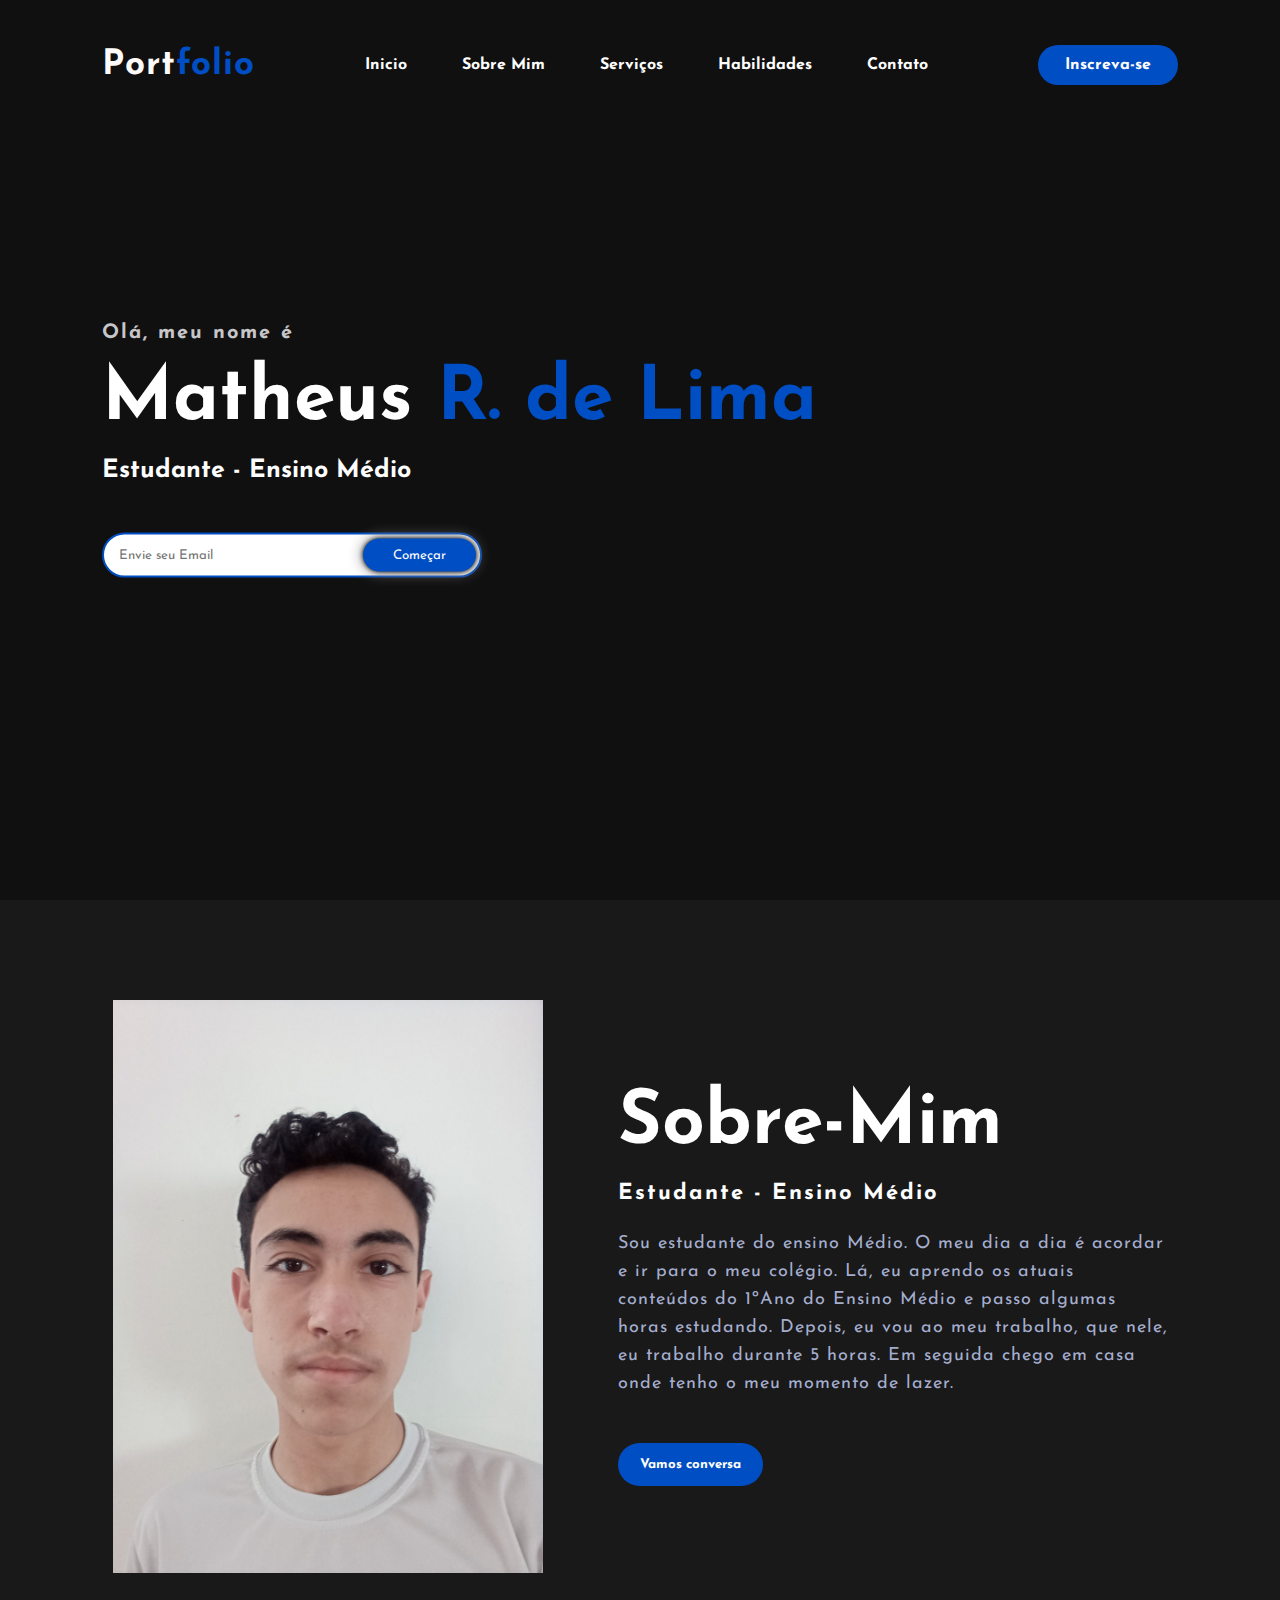
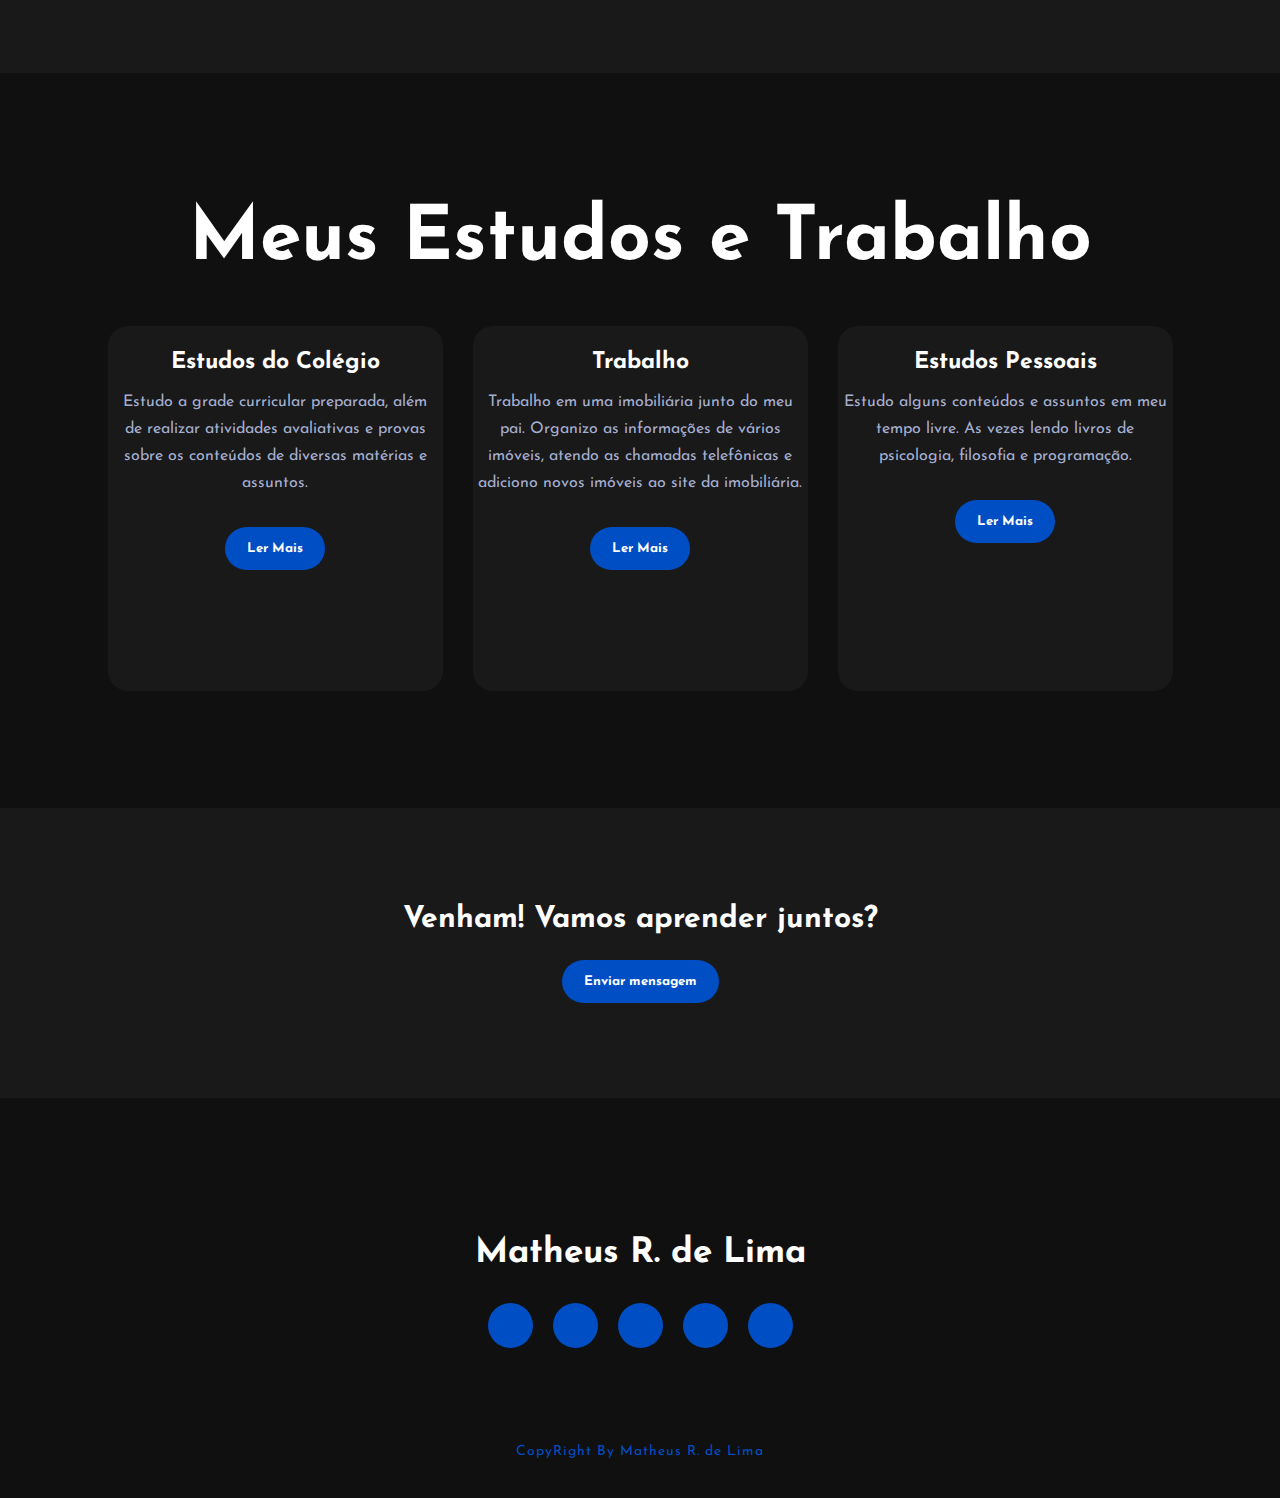
<file: index.html>
<DOCTYPE html>
<html lang="pt-br">
<head>
    <meta charset="UTF-8">
    <meta http-equiv="X-UA-Compatible" content="IE=edge">
    <meta name="viewport" content="width=device-width, initial-scale=1.0">
    <link rel="stylesheet" href="style.css">
    <link rel="preconnect" href="https://fonts.gstatic.com">
    <link href="https://fonts.googleapis.com/css2?family=Josefin+Sans:ital,wght@0,100;0,200;0,300;0,400;0,500;0,600;0,700;1,100;1,200;1,300;1,400;1,500;1,600;1,700&display=swap" rel="stylesheet">
    <link rel="stylesheet" href="https://cdnjs.cloudflare.com/ajax/libs/font-awesome/5.15.3/css/all.min.css" integrity="sha512-iBBXm8fW90+nuLcSKlbmrPcLa0OT92xO1BIsZ+ywDWZCvqsWgccV3gFoRBv0z+8dLJgyAHIhR35VZc2oM/gI1w==" crossorigin="anonymous" referrerpolicy="no-referrer" />
    <title>Portfolio website</title>
</head>
<body>
    <header>
        <nav>
            <h2 class="logo">Port<span>folio</span></h2><!--Logo-->
            <ul class="cabeçalho-link">
                <li><a href="index.html">Inicio</a></li>
                <li><a href="#">Sobre mim</a></li>
                <li><a href="#">Serviços</a></li>
                <li><a href="#">Habilidades</a></li>
                <li><a href="contato.html">Contato</a></li>
            </ul><!--cabeçalho-link-->
            <a href="#" class="btn">Inscreva-se</a>
        </nav>

        <div class="Main">
            <h4>Olá, meu nome é</h4>
            <h1>Matheus <span>R. de Lima</span></h1>
            <h3>Estudante - Ensino Médio</h3>
            <div class="Container-btn">
                <form>
                    <input type="email" nome="email" id="mail" placeholder="Envie seu Email">
                    <input type="submit" name="submit" value="Começar">
                </form>
            </div><!--Container-btn-->
        </div><!--Main-->
    </header><!--Header-->

    <!--Começo-da-seção-sobre-->

    <section class="background-color-Sobre">
        <div class="main-sobre">
            <img src="IMG_20221116_162859_433.jpg" alt="Foto_Matheus">
            <div class="Text-sobre">
                <h2>Sobre-Mim</h2>
                <h5>Estudante - Ensino Médio</span></h5>
                <p>Sou estudante do ensino Médio. O meu dia a dia é acordar e ir para o meu colégio. Lá, eu aprendo os atuais conteúdos do 1ºAno do Ensino Médio e passo algumas horas estudando. Depois, eu vou ao meu trabalho, que nele, eu trabalho durante 5 horas. Em seguida chego em casa onde tenho o meu momento de lazer.</p>
                <button type="button">Vamos conversa</button><!--Button-->
            </div><!--Text-sobre-->
        </div><!--main-sobre-->
    </section><!--background-color-Sobre-->

    <!--Começo-da-seção-nossos-serviços-->

    <div class="Container-serviços">
        <div class="title">
            <h2>Meus Estudos e Trabalho</h2>
        </div><!--title-->

        <div class="Caixa">
            <div class="Card">
                <i class="fas fa-bars"></i>
                <h5>Estudos do Colégio</h5>
                <div class="Paragrafo-button">
                    <p style="margin: 5px;">Estudo a grade curricular preparada, além de realizar atividades avaliativas e provas sobre os conteúdos de diversas matérias e assuntos.
                    </p>
                    <button type="button">Ler Mais</button><!--button-->
                </div><!--Paragrafo-button-->
            </div><!--Card-->

            <div class="Card">
                <i class="fas fa-user"></i>
                <h5>Trabalho</h5>
                <div class="Paragrafo-button">
                    <p style="margin: 5px;">Trabalho em uma imobiliária junto do meu pai. Organizo as informações de vários imóveis, atendo as chamadas telefônicas e adiciono novos imóveis ao site da imobiliária.</p>
                    <button type="button">Ler Mais</button><!--button-->
                </div><!--Paragrafo-button-->
            </div><!--Card-->

            <div class="Card">
                <i class="fas fa-bell"></i>
                <h5>Estudos Pessoais</h5>
                <div class="Paragrafo-button">
                    <p style="margin: 5px;">Estudo alguns conteúdos e assuntos em meu tempo livre. As vezes lendo livros de psicologia, filosofia e programação.</p>
                    <button type="button">Ler Mais</button><!--button-->
                </div><!--Paragrafo-button-->
            </div><!--Card-->
        </div><!--Caixa-->
    </div><!--Conatiner-serviços-->
    
    <!--Contatos-->
    <div class="me-contate">
        <p>Venham! Vamos aprender juntos?</p>
        <button type="button">Enviar mensagem</button><!--button-->
    </div><!--me-contate-->

    <!--Rodapé--->
    <footer>
        <h6 style="margin: 10px;">Matheus R. de Lima</h6>
        <div class="Redes-sociais">
            <a href="#"><i class="fab fa-facebook-f"></i></a>
            <a href="#"><i class="fab fa-instagram"></i></a>
            <a href="#"><i class="fab fa-youtube"></i></a>
            <a href="#"><i class="fab fa-whatsapp web"></i></a>
            <a href="#"><i class="fab fa-github"></i></a>
        </div><!--Redes-sociais-->
        <p class="end">CopyRight By Matheus R. de Lima</p>
    </footer>

</body>
</html>
</file>
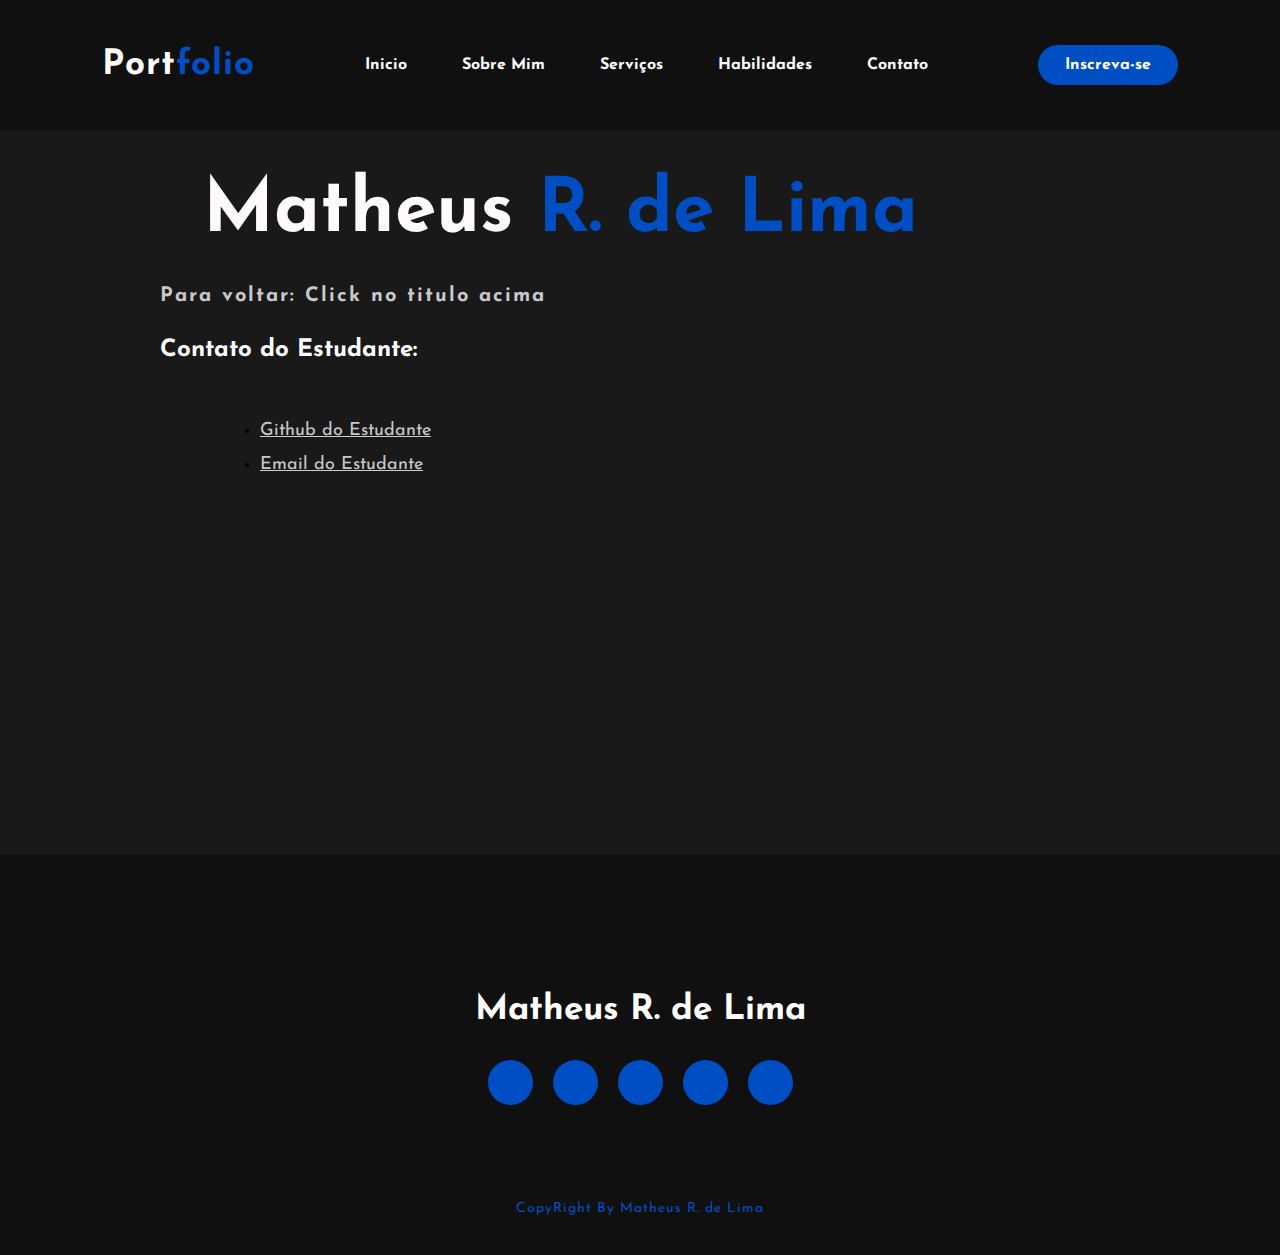
<file: contato.html>
<DOCTYPE html>
<html lang="pt-br">
<head>
    <meta charset="UTF-8">
    <meta http-equiv="X-UA-Compatible" content="IE=edge">
    <meta name="viewport" content="width=device-width, initial-scale=1.0">
    <link rel="stylesheet" href="contato.css">
    <link rel="preconnect" href="https://fonts.gstatic.com">
    <link href="https://fonts.googleapis.com/css2?family=Josefin+Sans:ital,wght@0,100;0,200;0,300;0,400;0,500;0,600;0,700;1,100;1,200;1,300;1,400;1,500;1,600;1,700&display=swap" rel="stylesheet">
    <link rel="stylesheet" href="https://cdnjs.cloudflare.com/ajax/libs/font-awesome/5.15.3/css/all.min.css" integrity="sha512-iBBXm8fW90+nuLcSKlbmrPcLa0OT92xO1BIsZ+ywDWZCvqsWgccV3gFoRBv0z+8dLJgyAHIhR35VZc2oM/gI1w==" crossorigin="anonymous" referrerpolicy="no-referrer" />
    <title>Portfolio website - Contato</title>
</head>
<body>
    <header>
        <nav>
            <h2 class="logo">Port<span>folio</span></h2><!--Logo-->
            <ul class="cabeçalho-link">
                <li><a href="index.html">Inicio</a></li>
                <li><a href="#">Sobre mim</a></li>
                <li><a href="#">Serviços</a></li>
                <li><a href="#">Habilidades</a></li>
                <li><a href="contato.html">Contato</a></li>
            </ul><!--cabeçalho-link-->
            <a href="#" class="btn">Inscreva-se</a>
        </nav>
    </header>
    <main>
        <section class="corpo">
            <div class="conteudo">
                <h1 class="titulo-principal"><a href="index.html" style="text-decoration: none; color: rgb(255, 251, 251);">Matheus <span>R. de Lima</span></a></h1>
                <br>
                <h4 style="color: rgba(250, 249, 252, 0.8)">Para voltar: Click no titulo acima</h4>
                <br>
                <br>
                <div class="contato">
                    <h2 style="color: #fff;">Contato do Estudante:</h2>
                    <div class="texto">
                        <ul>
                            <li><a href="https://github.com/MatheusRamosn29" rel="external" target="_blank" class="anc_texto"> Github do Estudante</a></li>
                            <br>
                            <li><a href="https://mail.google.com/mail/u/0/?fs=1&to=ramosde.lima.matheus@escola.pr.gov.br&tf=cm" rel="external" target="_blank" class="anc_texto">Email do Estudante</a></li>
                        </ul>
                    </div>
                </div>
            </div>
        </section>
    </main>                    
        
    <footer>
        <h6 style="margin: 10px;">Matheus R. de Lima</h6>
        <div class="Redes-sociais">
            <a href="#"><i class="fab fa-facebook-f"></i></a>
            <a href="#"><i class="fab fa-instagram"></i></a>
            <a href="#"><i class="fab fa-youtube"></i></a>
            <a href="#"><i class="fab fa-whatsapp web"></i></a>
            <a href="#"><i class="fab fa-github"></i></a>
        </div><!--Redes-sociais-->
        <p class="end">CopyRight By Matheus R. de Lima</p>
    </footer>
    
</body>
</html>
</file>
<file: style.css>
*{
    padding: 0;
    margin: 0;
    font-family: 'Josefin Sans', sans-serif;
    box-sizing: border-box;
}
    
header{
    background-color: #101010;
    background-size: cover;
    background-position: center;
    height: 100vh;
    width: 100%;
}

nav{
    display: flex;
    align-items: center;
    justify-content: space-between;
    padding: 45px;
    padding-left: 8%;
    padding-right: 8%;
}

.logo{
    color: rgb(255, 251, 251);
    font-size: 35px;
    cursor: pointer;
    letter-spacing: 1px;
}

h1{
    color: #fff;
    margin: 20px 0px 20px;
    font-size: 75px;
}

h3{
    color: #fff;
    font-size: 25px;
    margin-bottom: 50px;
}

h4{
    color: rgba(250, 249, 252, 0.8);
    letter-spacing: 2px;
    font-size: 20px;
}

h5{
    color: #fff;
    font-size: 23px;
    margin-bottom: 15px;
}

span{
    color: #004ec4;
}

nav ul li{
    list-style-type: none;
    display: inline-block;
    padding: 10px  25px;
}

nav ul li a{
    color: #fff;
    text-decoration: none;
    font-weight: bold;
    text-transform: capitalize;
}

nav ul li a:hover{
    color: #004ec4;
    transform: scale(1.2);
}

.btn{
    background-color: #004ec4;
    color: #fff;
    text-decoration: none;
    border: 2px solid transparent;
    font-weight: bold;
    padding: 10px 25px;
    border-radius: 30px;
    transition: 0.4s;
}

.btn:hover{
    transform: scale(1.2);
}

.Main{
    position: absolute;
    top: 50%;
    left: 8%;
    transform: translateY(-50%);
}

.Main span{
    color: #004ec4;
}



.Container-btn form{
    width: 380px;
    max-width: 100%;
    position: relative;
}

.Container-btn form input:first-child{
    display: inline-block;
    width: 100%;
    padding: 14px 130px 14px 15px;
    border: 2px solid #004ec4;
    border-radius: 30px;
    outline: none;
}

.Container-btn form input:last-child{
    position: absolute;
    display: inline-block;
    outline: none;
    border: none;
    padding: 10px 30px;
    border-radius: 30px;
    background-color: #004ec4;
    color: #fff;
    box-shadow: 0px 0px 5px #000, 0px 0px 15px #858585;
    right: 6px;
    top: 6px;
}

.background-color-Sobre{
    background-color: #191919;
    width: 100%;
    padding: 100px 0px;
}

.background-color-Sobre img{
    width: 430px;
    height: auto;
}

.Text-sobre{
    width: 550px;
}

.main-sobre{
    display: flex;
    align-items: center;
    justify-content: space-around;
    width: 1130px;
    margin: 0 auto;
}

.Text-sobre h2{
    color: #fff;
    font-size: 75px;
    text-transform: capitalize;
    margin-bottom: 20px;
}

.Text-sobre h5{
    color: #fff;
    letter-spacing: 2px;
    font-size: 22px;
    margin-bottom: 25px;
    text-transform: capitalize;
}

.Text-sobre p{
    color: #ccd8ffcc;
    letter-spacing: 1px;
    line-height: 28px;
    font-size: 18px;
    margin-bottom: 45px;
}

button{
    background-color: #004ec4;
    color: #fff;
    text-transform: none;
    border: 2px solid transparent;
    font-weight: bold;
    padding: 13px 20px;
    border-radius: 30px;
    transition: 0.4s;
}

button:hover{
    background-color: transparent;
    border: 2px solid #004ec4;
    cursor: pointer;
}

.Container-serviços{
    background-color: #101010;
    width: 100%;
    padding: 100px 0px;
}

.title h2{
    color: #fff;
    font-size: 75px;
    width: 1130px;
    margin: 30px auto;
    text-align: center;
}

.Caixa{
    display: flex;
    justify-content: center;
    align-items: center;
    min-height: 400px;
    flex-wrap: wrap;
}

.Card{
    background: #191919;
    height: 365px;
    width: 335px;
    border-radius: 20px;
    margin: 15px;
    position: relative;
    overflow: hidden;
    text-align: center;
}

.Card i{
    font-size: 50px;
    display: block;
    text-align: center;
    margin: 25px 0px;
    color: #004ec4;
}



.Paragrafo-button{
    color: #ccd8ffcc;
    font-size: 16px;
    line-height: 27px;
    margin-bottom: 25px;
}

.Paragrafo-button button{
    margin-top: 25px;
}

.me-contate {
    width: 100%;
    height: 290px;
    background-color: #191919;
    display: flex;
    flex-direction: column;
    justify-content: center;
    align-items: center ;
}

.me-contate p{
    color: #fff;
    font-size: 30px;
    font-weight: bold;
    margin-bottom: 25px;
}

footer{
    position: relative;
    width: 100%;
    height: 400px;
    background-color: #101010;
    display: flex;
    flex-direction: column;
    align-items: center;
    justify-content: center;
}

footer h6{
    font-size: 35px;
    color: #fff;
}

footer p{
    color: #fff;
    font-size: 15px;
    width: 500px;
    text-align: center;
    margin-top: 15px;
    letter-spacing: 1px;
    line-height: 23px;
}

.Redes-sociais{
    display: flex;
}

.Redes-sociais a{
    background-color: #004ec4;
    width: 45px;
    height: 45px;
    padding: 15px;
    border-radius: 50%;
    margin: 22px 10px;
    color: #fff;
    text-decoration: none;
    font-size: 20px;
    align-items: center;
    display: flex;
    justify-content: center;
    flex-direction: row;
}

.Redes-sociais a:hover{
    transform: scale(1.2);
    transition: .3s;
}

.end{
    position: absolute;
    color: #004ec4;
    bottom: 35px;
    font-size: 14px ;
}
</file>
<file: contato.css>
*{
    padding: 0;
    margin: 0;
    font-family: 'Josefin Sans', sans-serif;
    box-sizing: border-box;
}
    
header{
    background-color: #101010;
    background-size: cover;
    background-position: center;
    width: 100%;
}

nav{
    display: flex;
    align-items: center;
    justify-content: space-between;
    padding: 45px;
    padding-left: 8%;
    padding-right: 8%;
}

.logo{
    color: rgb(255, 251, 251);
    font-size: 35px;
    cursor: pointer;
    letter-spacing: 1px;
}

span{
    color: #004ec4;
}

nav ul li{
    list-style-type: none;
    display: inline-block;
    padding: 10px  25px;
}

nav ul li a{
    color: #fff;
    text-decoration: none;
    font-weight: bold;
    text-transform: capitalize;
}

nav ul li a:hover{
    color: #004ec4;
    transform: scale(1.2);
}

.btn{
    background-color: #004ec4;
    color: #fff;
    text-decoration: none;
    border: 2px solid transparent;
    font-weight: bold;
    padding: 10px 25px;
    border-radius: 30px;
    transition: 0.4s;
}

.btn:hover{
    transform: scale(1.2);
}

main {
    background-color: #191919;
    padding: 25px;
    height: 80.5vh;
    width: 100%;
}

.corpo {
    width: 960px;
    margin: auto;
}

.conteudo {
    display: table;
    width: 800px;
}

.imagem {
    display: table-cell;
    float: left;
}  

.texto {
    display: table-cell;
    float: left;
    width: 400px;
    margin-top: 60px; 
    margin-left: 100px;
}

.titulo-principal {
    color: #fff;
    max-width: 800px;
    margin: 0 auto;
    text-align: center;
    padding: 20px;
}


nav{
    display: flex;
    align-items: center;
    justify-content: space-between;
    padding: 45px;
    padding-left: 8%;
    padding-right: 8%;
}

h1{
    margin: 20px 0px 20px;
    font-size: 75px;
}

h4{
    letter-spacing: 2px;
    font-size: 20px;
}

h3{
    color: #fff;
    font-size: 25px;
    margin-bottom: 50px;
}

.anc_texto {
    color: rgba(250, 249, 252, 0.8);
    font-size: 18px;
}

footer{
    position: relative;
    width: 100%;
    height: 400px;
    background-color: #101010;
    display: flex;
    flex-direction: column;
    align-items: center;
    justify-content: center;
}

footer h6{
    font-size: 35px;
    color: #fff;
}

footer p{
    color: #fff;
    font-size: 15px;
    width: 500px;
    text-align: center;
    margin-top: 15px;
    letter-spacing: 1px;
    line-height: 23px;
}

.Redes-sociais{
    display: flex;
}

.Redes-sociais a{
    background-color: #004ec4;
    width: 45px;
    height: 45px;
    padding: 15px;
    border-radius: 50%;
    margin: 22px 10px;
    color: #fff;
    text-decoration: none;
    font-size: 20px;
    align-items: center;
    display: flex;
    justify-content: center;
    flex-direction: row;
}

.Redes-sociais a:hover{
    transform: scale(1.2);
    transition: .3s;
}

.end{
    position: absolute;
    color: #004ec4;
    bottom: 35px;
    font-size: 14px ;
}
</file>
